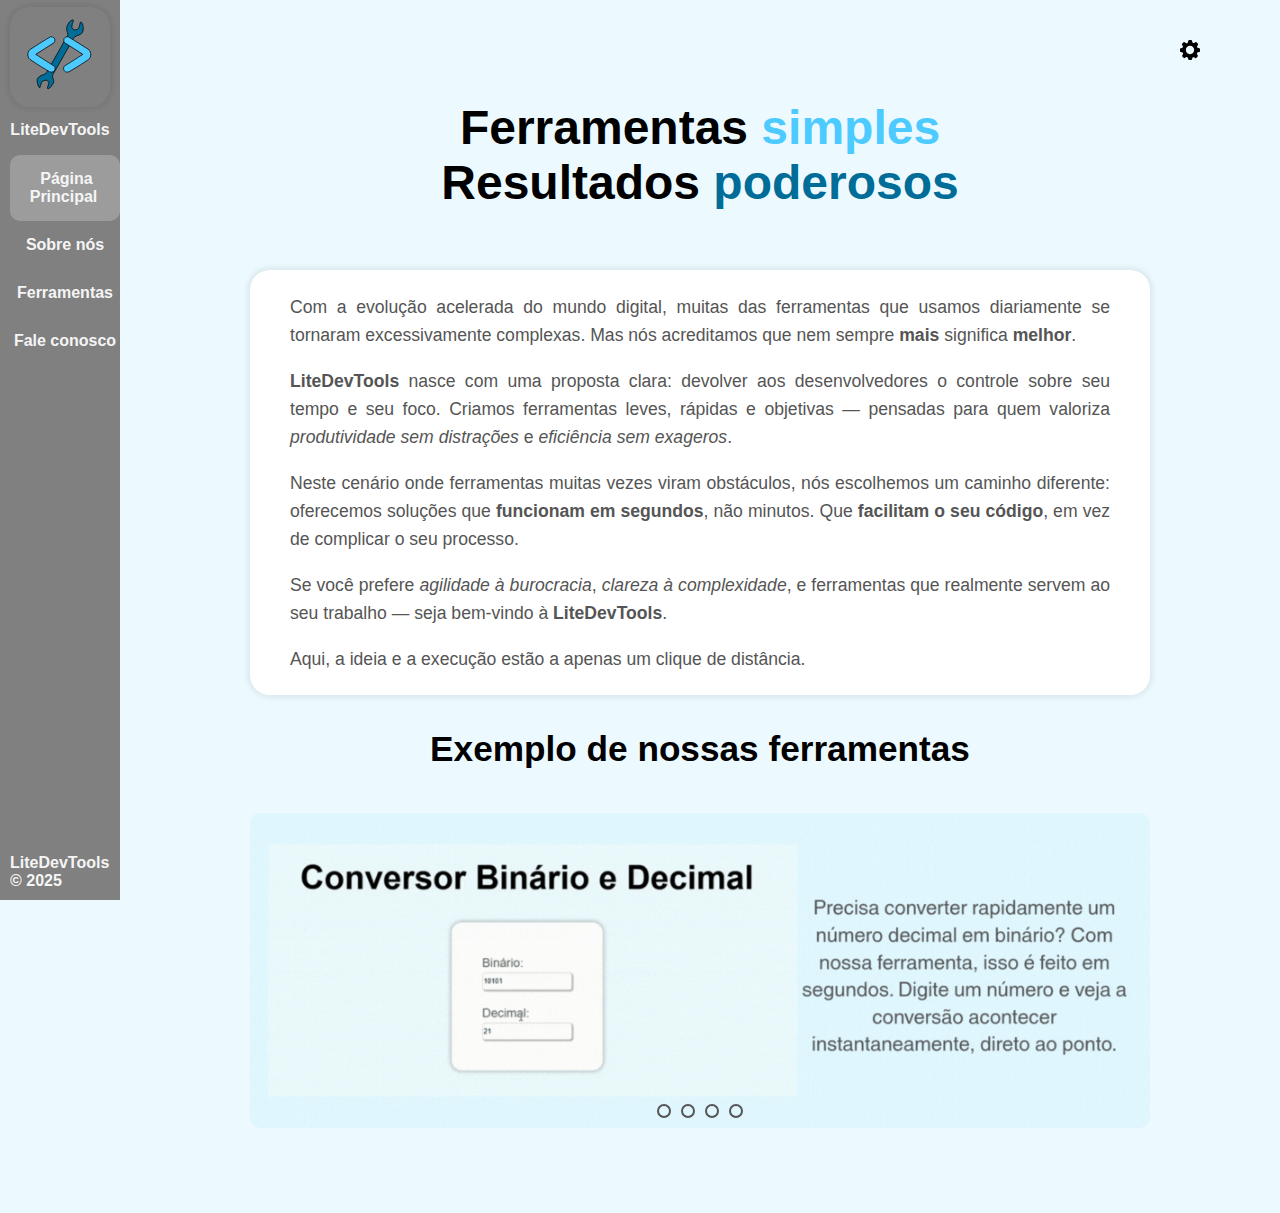
<file: Projects/projetoHackteen2025-main/projetoHackteen2025-main/index.html>
<!DOCTYPE html>
<html lang="pt-br">
  <head>
    <meta charset="UTF-8" />
    <meta name="viewport" content="width=device-width, initial-scale=1.0" />
    <title>Página Principal</title>
    <link rel="stylesheet" href="src/css/style.css" />
    <link rel="stylesheet" href="src/css/navBar.css" />
    <link rel="stylesheet" href="src/css/pageBody.css" />
    <link rel="stylesheet" href="src/css/slider.css" />
  </head>

  <body>
    <div id="container">
      <div id="sideNavbar">
        <a href="index.html">
          <img src="src/img/logoLiteDevTools.svg" alt="logo" class="logo" />
        </a>

        <div class="name">LiteDevTools</div>

        <nav>
          <ul class="nav">
            <a href="index.html">
              <li id="homePage" class="active">
                <span>Página Principal</span>
              </li>
            </a>

            <a href="aboutUs.html">
              <li id="aboutUs">
                <span>Sobre nós</span>
              </li>
            </a>

            <li id="products" onclick="toggleContent()">
              <span class="expandable-link"> Ferramentas </span>
              <div id="toolsContent" class="expandable-content">
                <a href="products.html" style="color: blue">Todas</a>
                <a href="tools/hexadecimalConverter.html"
                  >Conversor Hexadecimal e Decimal</a
                >
                <a href="tools/binaryConverter.html"
                  >Conversor Binário e Decimal</a
                >
                <a href="tools/octalConverter.html"
                  >Conversor Octal e Decimal</a
                >
                <a href="tools/base64.html">Conversor Base 64</a>
                <a href="tools/temperatureConverter.html"
                  >Conversor temperatura</a
                >
                <a href="tools/json.html">Formatar Json</a>
                <a href="tools/cpf.html">Gerador de CPF</a>
                <a href="tools/prime.html">Verificar número primo</a>
                <a href="tools/circulo.html">Cálculos Circunferência</a>
                <a href="tools/juros.html">Cálculo Juros Compostos</a>
                <a href="tools/loren.html">Gerador de Lorem</a>
                <a href="tools/cordenadas.html">Consultar Coordenadas</a>
                <a href="tools/cont.html">Contador Caracter e palavra</a>
                <a href="tools/converteRGB.html">Conversor de RGB para HEX</a>
              </div>
            </li>

            <a href="contacts.html">
              <li id="contacts">
                <span>Fale conosco</span>
              </li>
            </a>
          </ul>
        </nav>

        <span id="copyright"> LiteDevTools &copy; 2025 </span>
      </div>

      <div id="pageBody">
        <div class="configurations">
          <img
            src="src/img/settings-gear.svg"
            alt="configurações"
            id="configGear"
          />
          <div class="configDropdown" id="configDropdown">
            <select name="themeChoice" id="themeChoice">
              <option value="light">Tema claro</option>
              <option value="dark">Tema escuro</option>
              <option value="contrast">Alto Constraste</option>
            </select>
            <select name="fontChoice" id="fontChoice">
              <option value="small">Fonte pequena</option>
              <option value="mid">Fonte normal</option>
              <option value="big">Fonte grande</option>
            </select>
            <br />
          </div>
        </div>

        <h1 class="title" style="margin: 40px 0">
          Ferramentas <span class="lightBlue">simples</span>
          <br />
          Resultados <b><span class="darkBlue">poderosos</span></b>
        </h1>

        <section class="generalText pageWrapper">
          <section class="division">
            <p>
              Com a evolução acelerada do mundo digital, muitas das ferramentas
              que usamos diariamente se tornaram excessivamente complexas. Mas
              nós acreditamos que nem sempre
              <strong>mais</strong> significa <strong>melhor</strong>.
            </p>

            <p>
              <strong>LiteDevTools</strong> nasce com uma proposta clara:
              devolver aos desenvolvedores o controle sobre seu tempo e seu
              foco. Criamos ferramentas leves, rápidas e objetivas — pensadas
              para quem valoriza <em>produtividade sem distrações</em> e
              <em>eficiência sem exageros</em>.
            </p>

            <p>
              Neste cenário onde ferramentas muitas vezes viram obstáculos, nós
              escolhemos um caminho diferente: oferecemos soluções que
              <strong>funcionam em segundos</strong>, não minutos. Que
              <strong>facilitam o seu código</strong>, em vez de complicar o seu
              processo.
            </p>

            <p>
              Se você prefere <em>agilidade à burocracia</em>,
              <em>clareza à complexidade</em>, e ferramentas que realmente
              servem ao seu trabalho — seja bem-vindo à
              <strong>LiteDevTools</strong>.
            </p>

            <p>
              Aqui, a ideia e a execução estão a apenas um clique de distância.
            </p>
          </section>

          <section>
            <h2 class="title">Exemplo de nossas ferramentas</h2>

            <div class="slider">
              <div class="slides">
                <!-- Radio Buttons -->
                <input type="radio" name="radio-btn" id="radio1" checked />
                <input type="radio" name="radio-btn" id="radio2" />
                <input type="radio" name="radio-btn" id="radio3" />
                <input type="radio" name="radio-btn" id="radio4" />

                <!-- Slides container (isso se move) -->
                <div class="slide-container">
                  <div class="slide">
                    <img
                      src="src/img/carrosel/carroselBinario.gif"
                      alt="demonstração conversor binário"
                    />
                  </div>
                  <div class="slide">
                    <img
                      src="src/img/carrosel/carroselJson.gif"
                      alt="demonstração formatador de json"
                    />
                  </div>
                  <div class="slide">
                    <img
                      src="src/img/carrosel/carroselPrimos.gif"
                      alt="demonstração verificador de números primos"
                    />
                  </div>
                  <div class="slide">
                    <img
                      src="src/img/carrosel/carroselLorem.gif"
                      alt="demonstração gerador de lorem ipsum"
                    />
                  </div>
                </div>

                <!-- Navegação automática -->
                <div class="navigation-auto">
                  <div class="auto-btn1"></div>
                  <div class="auto-btn2"></div>
                  <div class="auto-btn3"></div>
                  <div class="auto-btn4"></div>
                </div>
              </div>

              <!-- Navegação manual -->
              <div class="manual-navigation">
                <label for="radio1" class="manual-btn"></label>
                <label for="radio2" class="manual-btn"></label>
                <label for="radio3" class="manual-btn"></label>
                <label for="radio4" class="manual-btn"></label>
              </div>
            </div>
          </section>
        </section>
      </div>
    </div>
    <script src="src/js/toolsDropdown.js"></script>
    <script src="src/js/theme.js"></script>
    <script src="src/js/font.js"></script>
    <script src="src/js/config.js"></script>
    <script src="src/js/navbarSize.js"></script>
    <script src="src/js/slider.js"></script>
  </body>
</html>
</file>
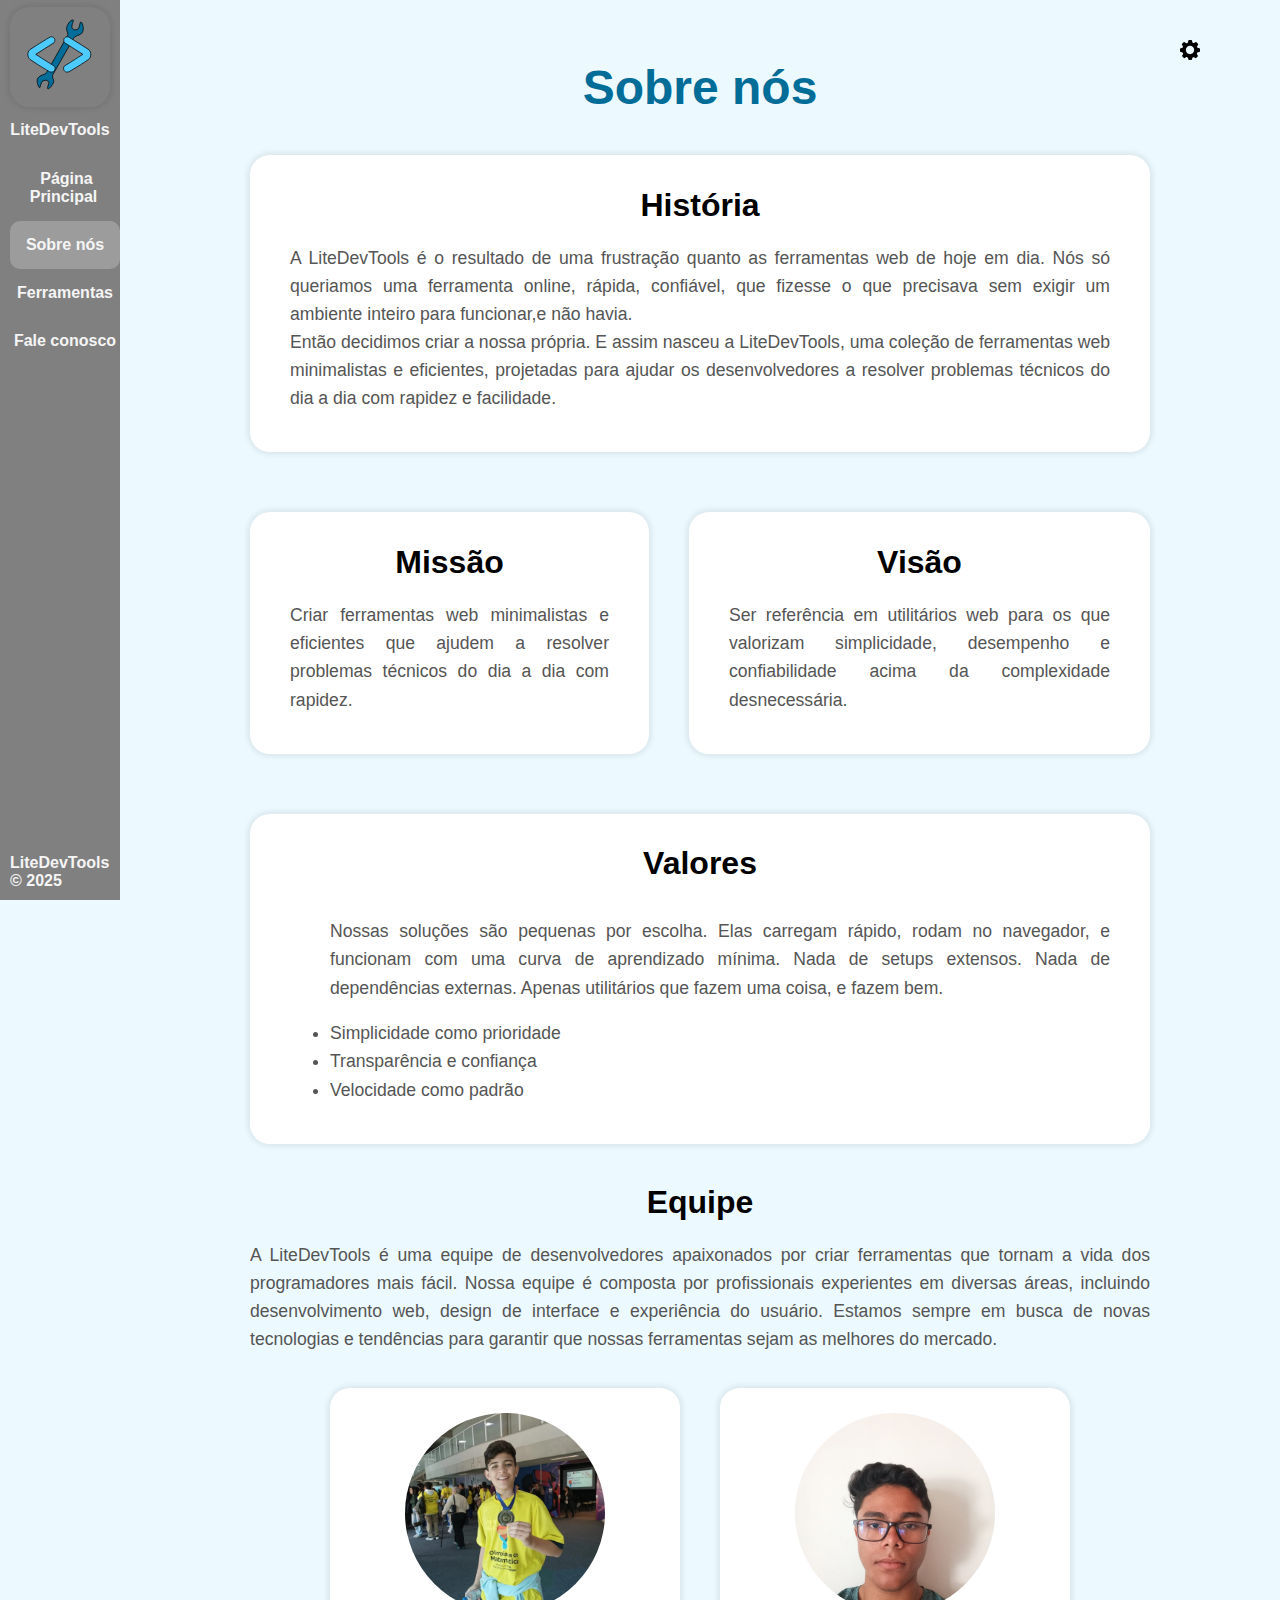
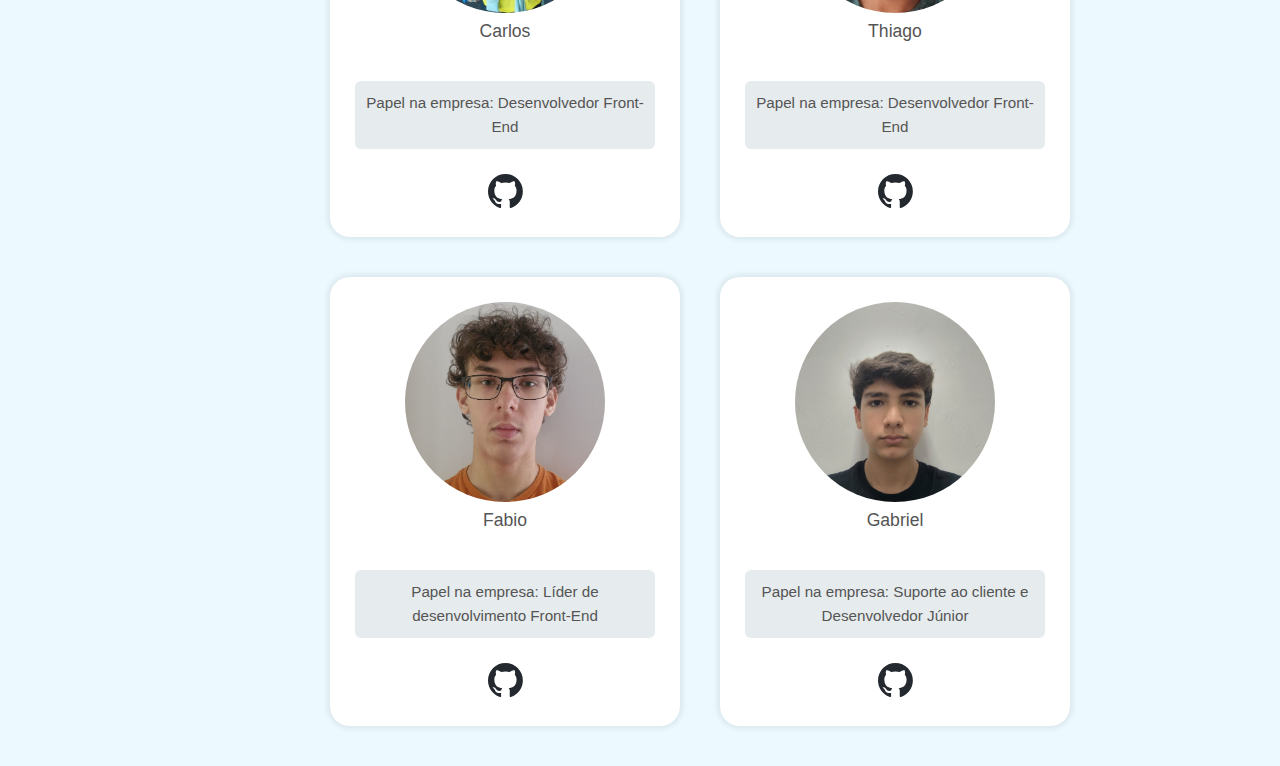
<file: Projects/projetoHackteen2025-main/projetoHackteen2025-main/aboutUs.html>
<!DOCTYPE html>
<html lang="pt-br">
  <head>
    <meta charset="UTF-8" />
    <meta name="viewport" content="width=device-width, initial-scale=1.0" />
    <title>Sobre nós</title>
    <link rel="stylesheet" href="src/css/style.css" />
    <link rel="stylesheet" href="src/css/navBar.css" />
    <link rel="stylesheet" href="src/css/pageBody.css" />
    <link rel="stylesheet" href="src/css/aboutUs.css" />
  </head>

  <body>
    <div id="container">
      <div id="sideNavbar">
        <a href="index.html">
          <img src="src/img/logoLiteDevTools.svg" alt="logo" class="logo" />
        </a>

        <div class="name">LiteDevTools</div>

        <nav>
          <ul class="nav">
            <a href="index.html">
              <li id="homePage">
                <span>Página Principal</span>
              </li>
            </a>

            <a href="aboutUs.html">
              <li id="aboutUs" class="active">
                <span>Sobre nós</span>
              </li>
            </a>

            <li id="products" onclick="toggleContent()">
              <span class="expandable-link"> Ferramentas </span>
              <div id="toolsContent" class="expandable-content">
                <a href="products.html" style="color: blue">Todas</a>
                <a href="tools/hexadecimalConverter.html"
                  >Conversor Hexadecimal e Decimal</a
                >
                <a href="tools/binaryConverter.html"
                  >Conversor Binário e Decimal</a
                >
                <a href="tools/octalConverter.html"
                  >Conversor Octal e Decimal</a
                >
                <a href="tools/base64.html">Conversor Base 64</a>
                <a href="tools/temperatureConverter.html"
                  >Conversor temperatura</a
                >
                <a href="tools/json.html">Formatar Json</a>
                <a href="tools/cpf.html">Gerador de CPF</a>
                <a href="tools/prime.html">Verificar número primo</a>
                <a href="tools/circulo.html">Cálculos Circunferência</a>
                <a href="tools/juros.html">Cálculo Juros Compostos</a>
                <a href="tools/loren.html">Gerador de Lorem</a>
                <a href="tools/cordenadas.html">Consultar Coordenadas</a>
                <a href="tools/cont.html">Contador Caracter e palavra</a>
                <a href="tools/converteRGB.html">Conversor de RGB para HEX</a>
              </div>
            </li>

            <a href="contacts.html">
              <li id="contacts">
                <span>Fale conosco</span>
              </li>
            </a>
          </ul>
        </nav>

        <span id="copyright"> LiteDevTools &copy; 2025 </span>
      </div>

      <div id="pageBody">
        <div class="configurations">
          <img
            src="src/img/settings-gear.svg"
            alt="configurações"
            id="configGear"
          />
          <div class="configDropdown" id="configDropdown">
            <select name="themeChoice" id="themeChoice">
              <option value="light">Tema claro</option>
              <option value="dark">Tema escuro</option>
              <option value="contrast">Alto Constraste</option>
            </select>
            <select name="fontChoice" id="fontChoice">
              <option value="small">Fonte pequena</option>
              <option value="mid">Fonte normal</option>
              <option value="big">Fonte grande</option>
            </select>
            <br />
          </div>
        </div>
        <section class="pageWrapper">
          <h1 class="title darkBlue" style="margin: inherit">Sobre nós</h1>

          <section class="division">
            <h2 class="title">História</h2>
            <p class="generalText">
              A LiteDevTools é o resultado de uma frustração quanto as
              ferramentas web de hoje em dia. Nós só queriamos uma ferramenta
              online, rápida, confiável, que fizesse o que precisava sem exigir
              um ambiente inteiro para funcionar,e não havia.
              <br />
              Então decidimos criar a nossa própria. E assim nasceu a
              LiteDevTools, uma coleção de ferramentas web minimalistas e
              eficientes, projetadas para ajudar os desenvolvedores a resolver
              problemas técnicos do dia a dia com rapidez e facilidade.
            </p>
          </section>

          <div class="sidewaysSectionOrganizer">
            <section class="division">
              <h2 class="title">Missão</h2>
              <p class="generalText">
                Criar ferramentas web minimalistas e eficientes que ajudem a
                resolver problemas técnicos do dia a dia com rapidez.
              </p>
            </section>

            <section class="division">
              <h2 class="title">Visão</h2>
              <p class="generalText">
                Ser referência em utilitários web para os que valorizam
                simplicidade, desempenho e confiabilidade acima da complexidade
                desnecessária.
              </p>
            </section>
          </div>

          <section class="division">
            <h2 class="title">Valores</h2>
            <p class="generalText"></p>
            <ul class="generalText">
              <p>
                Nossas soluções são pequenas por escolha. Elas carregam rápido,
                rodam no navegador, e funcionam com uma curva de aprendizado
                mínima. Nada de setups extensos. Nada de dependências externas.
                Apenas utilitários que fazem uma coisa, e fazem bem.
              </p>
              <li>Simplicidade como prioridade</li>
              <li>Transparência e confiança</li>
              <li>Velocidade como padrão</li>
            </ul>
          </section>

          <section>
            <h2 class="title">Equipe</h2>
            <p class="generalText">
              A LiteDevTools é uma equipe de desenvolvedores apaixonados por
              criar ferramentas que tornam a vida dos programadores mais fácil.
              Nossa equipe é composta por profissionais experientes em diversas
              áreas, incluindo desenvolvimento web, design de interface e
              experiência do usuário. Estamos sempre em busca de novas
              tecnologias e tendências para garantir que nossas ferramentas
              sejam as melhores do mercado.
            </p>

            <div class="sidewaysSectionOrganizer cards">
              <div class="division card anim-card-hover">
                <div class="profilePicture">
                  <img src="src/img/Devs_01.jpg" alt="Foto do Carlos" />
                </div>

                <p class="generalText name">Carlos</p>

                <div class="generalText description">
                  Papel na empresa: Desenvolvedor Front-End
                </div>

                <a
                  href="https://github.com/Carjr0909"
                  target="_blank"
                  class="githubLogoWrapper"
                  aria-label="github do Carlos"
                >
                  <img
                    src="src/img/github-mark.svg"
                    alt="github logo"
                    class="githubLogo"
                  />
                </a>
              </div>
              <div class="division card anim-card-hover">
                <div class="profilePicture">
                  <img src="src/img/Devs_02.jpg" alt="Foto do Thiago" />
                </div>

                <p class="generalText name">Thiago</p>

                <div class="generalText description">
                  Papel na empresa: Desenvolvedor Front-End
                </div>

                <a
                  href="https://github.com/ThiagoLopesDS"
                  target="_blank"
                  class="githubLogoWrapper"
                  aria-label="github do Thiago"
                >
                  <img
                    src="src/img/github-mark.svg"
                    alt="github logo"
                    class="githubLogo"
                  />
                </a>
              </div>

              <div class="division card anim-card-hover">
                <div class="profilePicture">
                  <img src="src/img/Devs_03.jpg" alt="Foto do Fabio" />
                </div>

                <p class="generalText name">Fabio</p>

                <div class="generalText description">
                  Papel na empresa: Líder de desenvolvimento Front-End
                </div>

                <a
                  href="https://github.com/fasefo"
                  target="_blank"
                  class="githubLogoWrapper"
                  aria-label="github do Fabio"
                >
                  <img
                    src="src/img/github-mark.svg"
                    alt="github logo"
                    class="githubLogo"
                  />
                </a>
              </div>

              <div class="division card anim-card-hover">
                <div class="profilePicture">
                  <img src="src/img/Devs_04.jpg" alt="Foto do Gabriel" />
                </div>

                <p class="generalText name">Gabriel</p>

                <div class="generalText description">
                  Papel na empresa: Suporte ao cliente e Desenvolvedor Júnior
                </div>

                <a
                  href="https://github.com/GGG12121212"
                  target="_blank"
                  class="githubLogoWrapper"
                  aria-label="github do Gabriel"
                >
                  <img
                    src="src/img/github-mark.svg"
                    alt="github logo"
                    class="githubLogo"
                  />
                </a>
              </div>
            </div>
          </section>
        </section>
      </div>
    </div>
    <script src="src/js/toolsDropdown.js"></script>
    <script src="src/js/theme.js"></script>
    <script src="src/js/font.js"></script>
    <script src="src/js/config.js"></script>
    <script src="src/js/navbarSize.js"></script>
  </body>
</html>
</file>
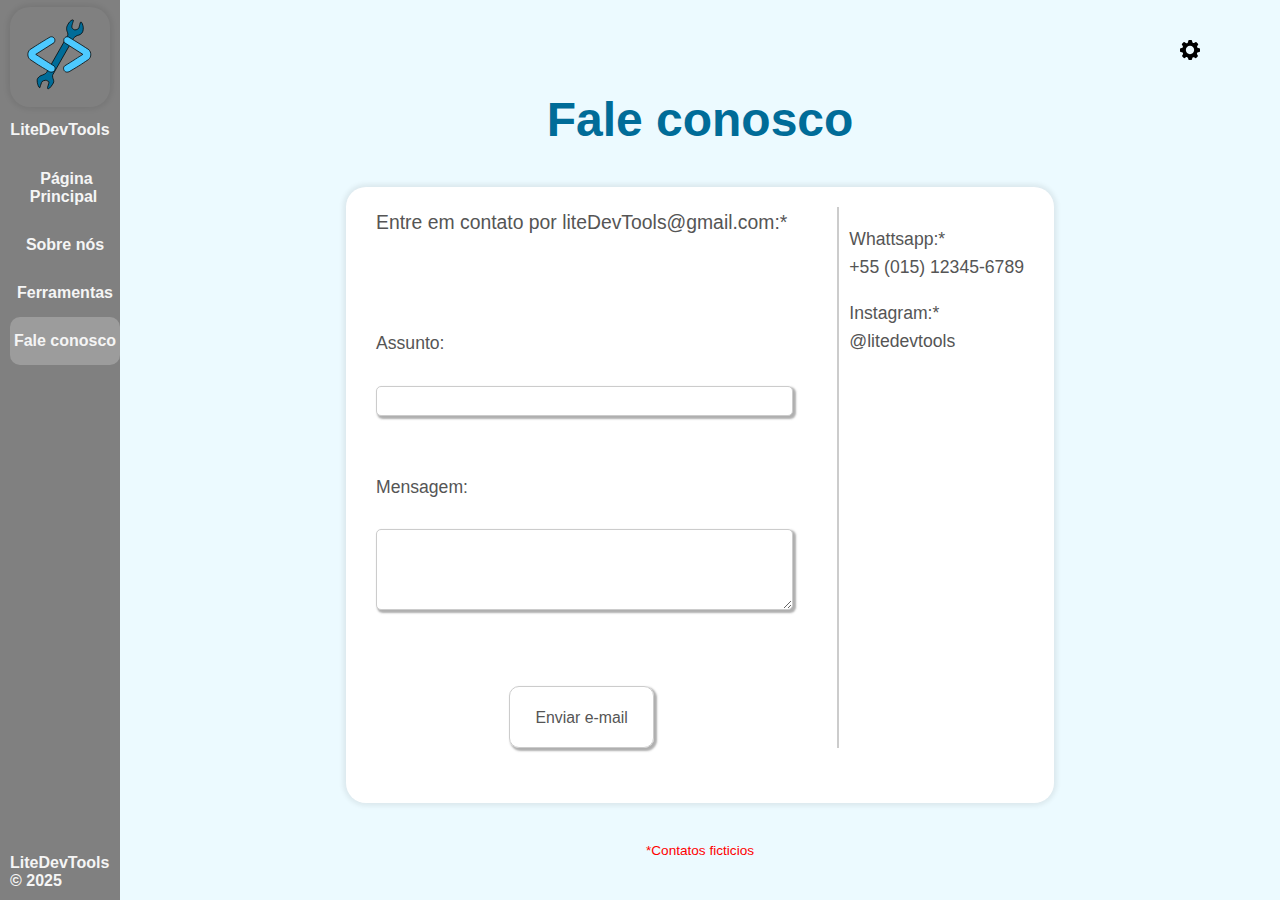
<file: Projects/projetoHackteen2025-main/projetoHackteen2025-main/contacts.html>
<!DOCTYPE html>
<html lang="pt-br">
  <head>
    <meta charset="UTF-8" />
    <meta name="viewport" content="width=device-width, initial-scale=1.0" />
    <title>Contatos</title>

    <link rel="stylesheet" href="src/css/style.css" />
    <link rel="stylesheet" href="src/css/navBar.css" />
    <link rel="stylesheet" href="src/css/pageBody.css" />
    <link rel="stylesheet" href="src/css/contact.css" />

    <script src="src/js/sendEmail.js"></script>
  </head>

  <body>
    <div id="container">
      <div id="sideNavbar">
        <a href="index.html">
          <img src="src/img/logoLiteDevTools.svg" alt="logo" class="logo" />
        </a>

        <div class="name">LiteDevTools</div>

        <nav>
          <ul class="nav">
            <a href="index.html">
              <li id="homePage">
                <span>Página Principal</span>
              </li>
            </a>

            <a href="aboutUs.html">
              <li id="aboutUs">
                <span>Sobre nós</span>
              </li>
            </a>

            <li id="products" onclick="toggleContent()">
              <span class="expandable-link"> Ferramentas </span>
              <div id="toolsContent" class="expandable-content">
                <a href="products.html" style="color: blue">Todas</a>
                <a href="tools/hexadecimalConverter.html"
                  >Conversor Hexadecimal e Decimal</a
                >
                <a href="tools/binaryConverter.html"
                  >Conversor Binário e Decimal</a
                >
                <a href="tools/octalConverter.html"
                  >Conversor Octal e Decimal</a
                >
                <a href="tools/base64.html">Conversor Base 64</a>
                <a href="tools/temperatureConverter.html"
                  >Conversor temperatura</a
                >
                <a href="tools/json.html">Formatar Json</a>
                <a href="tools/cpf.html">Gerador de CPF</a>
                <a href="tools/prime.html">Verificar número primo</a>
                <a href="tools/circulo.html">Cálculos Circunferência</a>
                <a href="tools/juros.html">Cálculo Juros Compostos</a>
                <a href="tools/loren.html">Gerador de Lorem</a>
                <a href="tools/cordenadas.html">Consultar Coordenadas</a>
                <a href="tools/cont.html">Contador Caracter e palavra</a>
                <a href="tools/converteRGB.html">Conversor de RGB para HEX</a>
              </div>
            </li>

            <a href="contacts.html">
              <li id="contacts" class="active">
                <span>Fale conosco</span>
              </li>
            </a>
          </ul>
        </nav>

        <span id="copyright"> LiteDevTools &copy; 2025 </span>
      </div>

      <div id="pageBody">
        <div class="configurations">
          <img
            src="src/img/settings-gear.svg"
            alt="configurações"
            id="configGear"
          />
          <div class="configDropdown" id="configDropdown">
            <select name="themeChoice" id="themeChoice">
              <option value="light">Tema claro</option>
              <option value="dark">Tema escuro</option>
              <option value="contrast">Alto Constraste</option>
            </select>
            <select name="fontChoice" id="fontChoice">
              <option value="small">Fonte pequena</option>
              <option value="mid">Fonte normal</option>
              <option value="big">Fonte grande</option>
            </select>
            <br />
          </div>
        </div>
        <h1 class="title darkBlue">Fale conosco</h1>
        <div id="feedbackWrapper">
          <div class="sidewaysSectionOrganizer generalText">
            <section class="emailContact" style="color: var(--text-color)">
              <form id="emailForm">
                <span class="generalText"
                  >Entre em contato por liteDevTools@gmail.com:*</span
                >
                <br /><br />
                <label for="subject">Assunto:</label><br />
                <input
                  type="text"
                  id="subject"
                  name="subject"
                  required
                /><br /><br />

                <label for="body">Mensagem:</label><br />
                <textarea
                  id="body"
                  name="body"
                  rows="5"
                  cols="40"
                  required
                ></textarea
                ><br /><br />

                <button id="emailButton" type="button" onclick="sendEmail()">
                  Enviar e-mail
                </button>
              </form>
            </section>

            <section class="otherContact">
              <p>
                Whattsapp:*
                <br />
                +55 (015) 12345-6789
              </p>
              <p>
                Instagram:*
                <br />
                @litedevtools
              </p>
            </section>
          </div>
        </div>
        <span class="redSmallWarning">*Contatos ficticios </span>
      </div>
    </div>
    <script src="src/js/toolsDropdown.js"></script>
    <script src="src/js/theme.js"></script>
    <script src="src/js/font.js"></script>
    <script src="src/js/config.js"></script>
    <script src="src/js/navbarSize.js"></script>
  </body>
</html>
</file>
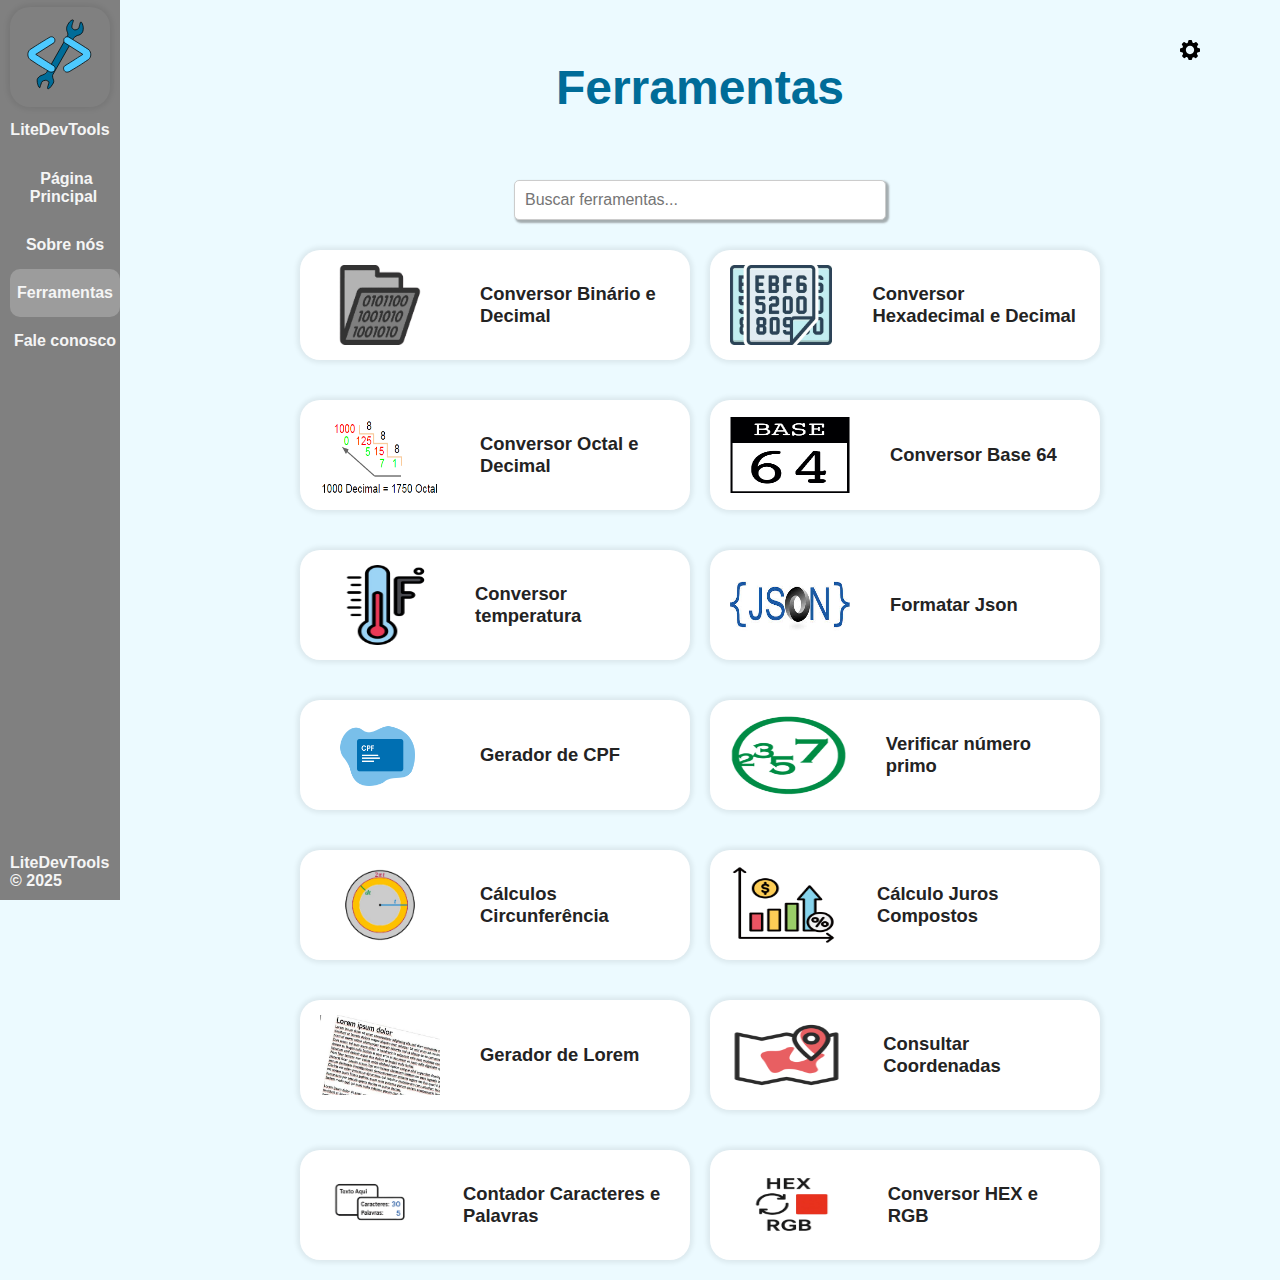
<file: Projects/projetoHackteen2025-main/projetoHackteen2025-main/products.html>
<!DOCTYPE html>
<html lang="pt-br">
  <head>
    <meta charset="UTF-8" />
    <meta name="viewport" content="width=device-width, initial-scale=1.0" />
    <title>Ferramentas</title>
    <link rel="stylesheet" href="src/css/style.css" />
    <link rel="stylesheet" href="src/css/navBar.css" />
    <link rel="stylesheet" href="src/css/pageBody.css" />
    <link rel="stylesheet" href="src/css/products.css" />
    <link rel="stylesheet" href="src/css/pesquisa.css" />
  </head>

  <body>
    <div id="container">
      <div id="sideNavbar">
        <a href="index.html">
          <img src="src/img/logoLiteDevTools.svg" alt="logo" class="logo" />
        </a>

        <div class="name">LiteDevTools</div>

        <nav>
          <ul class="nav">
            <a href="index.html">
              <li id="homePage">
                <span>Página Principal</span>
              </li>
            </a>

            <a href="aboutUs.html">
              <li id="aboutUs">
                <span>Sobre nós</span>
              </li>
            </a>

            <li id="products" class="active" onclick="toggleContent()">
              <span class="expandable-link"> Ferramentas </span>
              <div id="toolsContent" class="expandable-content">
                <a href="products.html" style="color: blue">Todas</a>
                <a href="tools/hexadecimalConverter.html"
                  >Conversor Hexadecimal e Decimal</a
                >
                <a href="tools/binaryConverter.html"
                  >Conversor Binário e Decimal</a
                >
                <a href="tools/octalConverter.html"
                  >Conversor Octal e Decimal</a
                >
                <a href="tools/base64.html">Conversor Base 64</a>
                <a href="tools/temperatureConverter.html"
                  >Conversor temperatura</a
                >
                <a href="tools/json.html">Formatar Json</a>
                <a href="tools/cpf.html">Gerador de CPF</a>
                <a href="tools/prime.html">Verificar número primo</a>
                <a href="tools/circulo.html">Cálculos Circunferência</a>
                <a href="tools/juros.html">Cálculo Juros Compostos</a>
                <a href="tools/loren.html">Gerador de Lorem</a>
                <a href="tools/cordenadas.html">Consultar Coordenadas</a>
                <a href="tools/cont.html">Contador Caracter e palavra</a>
                <a href="tools/converteRGB.html">Conversor de RGB para HEX</a>
              </div>
            </li>

            <a href="contacts.html">
              <li id="contacts">
                <span>Fale conosco</span>
              </li>
            </a>
          </ul>
        </nav>

        <span id="copyright"> LiteDevTools &copy; 2025 </span>
      </div>

      <div id="pageBody">
        <div class="configurations">
          <img
            src="src/img/settings-gear.svg"
            alt="configurações"
            id="configGear"
          />
          <div class="configDropdown" id="configDropdown">
            <select name="themeChoice" id="themeChoice">
              <option value="light">Tema claro</option>
              <option value="dark">Tema escuro</option>
              <option value="contrast">Alto Constraste</option>
            </select>
            <select name="fontChoice" id="fontChoice">
              <option value="small">Fonte pequena</option>
              <option value="mid">Fonte normal</option>
              <option value="big">Fonte grande</option>
            </select>
            <br />
          </div>
        </div>
        <h1 class="title darkBlue" style="margin: 0 0 55px">Ferramentas</h1>

        <!-- Barra de Pesquisa -->
        <div class="search-container">
          <input
            type="text"
            id="searchInput"
            placeholder="Buscar ferramentas..."
            onkeyup="searchTools()"
          />
        </div>
        <p id="searchFeedback" class="generalText">Resultado da pesquisa:</p>

          <div id="toolsList">
            <a href="tools/binaryConverter.html" class="toolWrapper ">
              <div class="tool">
                <img
                  class="toolImage"
                  src="src/img/binario.png"
                  alt="Imagem conversor Binário"
                />
                <p>Conversor Binário e Decimal</p>
              </div>
            </a>
            <a href="tools/hexadecimalConverter.html" class="toolWrapper">
              <div class="tool">
                <img
                  class="toolImage"
                  src="src/img/hexadecimal.jpg"
                  alt="Imagem conversor hexadecimal"
                />
                <p>Conversor Hexadecimal e Decimal</p>
              </div>
            </a>
            <a href="tools/octalConverter.html" class="toolWrapper">
              <div class="tool">
                <img
                  class="toolImage"
                  src="src/img/octal.png"
                  alt="Imagem conversor octal"
                />
                <p>Conversor Octal e Decimal</p>
              </div>
            </a>
            <a href="tools/base64.html" class="toolWrapper">
              <div class="tool">
                <img
                  class="toolImage"
                  src="src/img/base64.png"
                  alt="Imagem conversor base64"
                />
                <p>Conversor Base 64</p>
              </div>
            </a>
            <a href="tools/temperatureConverter.html" class="toolWrapper">
              <div class="tool">
                <img
                  class="toolImage"
                  src="src/img/temp.png"
                  alt="Imagem conversor de temperatura"
                />
                <p>Conversor temperatura</p>
              </div>
            </a>
            <a href="tools/json.html" class="toolWrapper">
              <div class="tool">
                <img
                  class="toolImage"
                  src="src/img/json.jpeg"
                  alt="Imagem formatador de json"
                />
                <p>Formatar Json</p>
              </div>
            </a>
            <a href="tools/cpf.html" class="toolWrapper">
              <div class="tool">
                <img
                  class="toolImage"
                  src="src/img/cpf.png"
                  alt="Imagem gerador de cpf"
                />
                <p>Gerador de CPF</p>
              </div>
            </a>
            <a href="tools/prime.html" class="toolWrapper">
              <div class="tool">
                <img
                  class="toolImage"
                  src="src/img/images.png"
                  alt="Imagem verificador de número primo"
                />
                <p>Verificar número primo</p>
              </div>
            </a>
            <a href="tools/circulo.html" class="toolWrapper">
              <div class="tool">
                <img
                  class="toolImage"
                  src="src/img/Circunferência.png"
                  alt="Imagem calculador de Circunferência"
                />
                <p>Cálculos Circunferência</p>
              </div>
            </a>
            <a href="tools/juros.html" class="toolWrapper">
              <div class="tool">
                <img
                  class="toolImage"
                  src="src/img/juros.png"
                  alt="Imagem calculador de juros composto"
                />
                <p>Cálculo Juros Compostos</p>
              </div>
            </a>
            <a href="tools/loren.html" class="toolWrapper">
              <div class="tool">
                <img
                  class="toolImage"
                  src="src/img/lorem.avif"
                  alt="Imagem gerador de lorem"
                />
                <p>Gerador de Lorem</p>
              </div>
            </a>
            <a href="tools/cordenadas.html" class="toolWrapper">
              <div class="tool">
                <img
                  class="toolImage"
                  src="src/img/cordenadas.webp"
                  alt="Imagem Consulta de coordenadas"
                />
                <p>Consultar Coordenadas</p>
              </div>
            </a>
             <a href="tools/cont.html" class="toolWrapper">
              <div class="tool">
                <img
                  class="toolImage"
                  src="src/img/contrgb.png"
                  alt="Imagem Contador de Caracteres e Palavras"
                />
                <p>Contador Caracteres e Palavras</p>
              </div>
            </a>
             <a href="tools/converteRGB.html" class="toolWrapper">
              <div class="tool">
                <img
                  class="toolImage"
                  src="src/img/convertRGB.png"
                  alt="Imagem Conversor de Cores RGB a HEX"
                />
                <p>Conversor HEX e RGB</p>
              </div>
            </a>
          </div>
        </div>
      </div>
      <script src="src/js/toolsDropdown.js"></script>
      <script src="src/js/pesquisa.js"></script>
      <script src="src/js/theme.js"></script>
      <script src="src/js/font.js"></script>
      <script src="src/js/config.js"></script>
      <script src="src/js/navbarSize.js"></script>
    </body>
  </html>
</file>
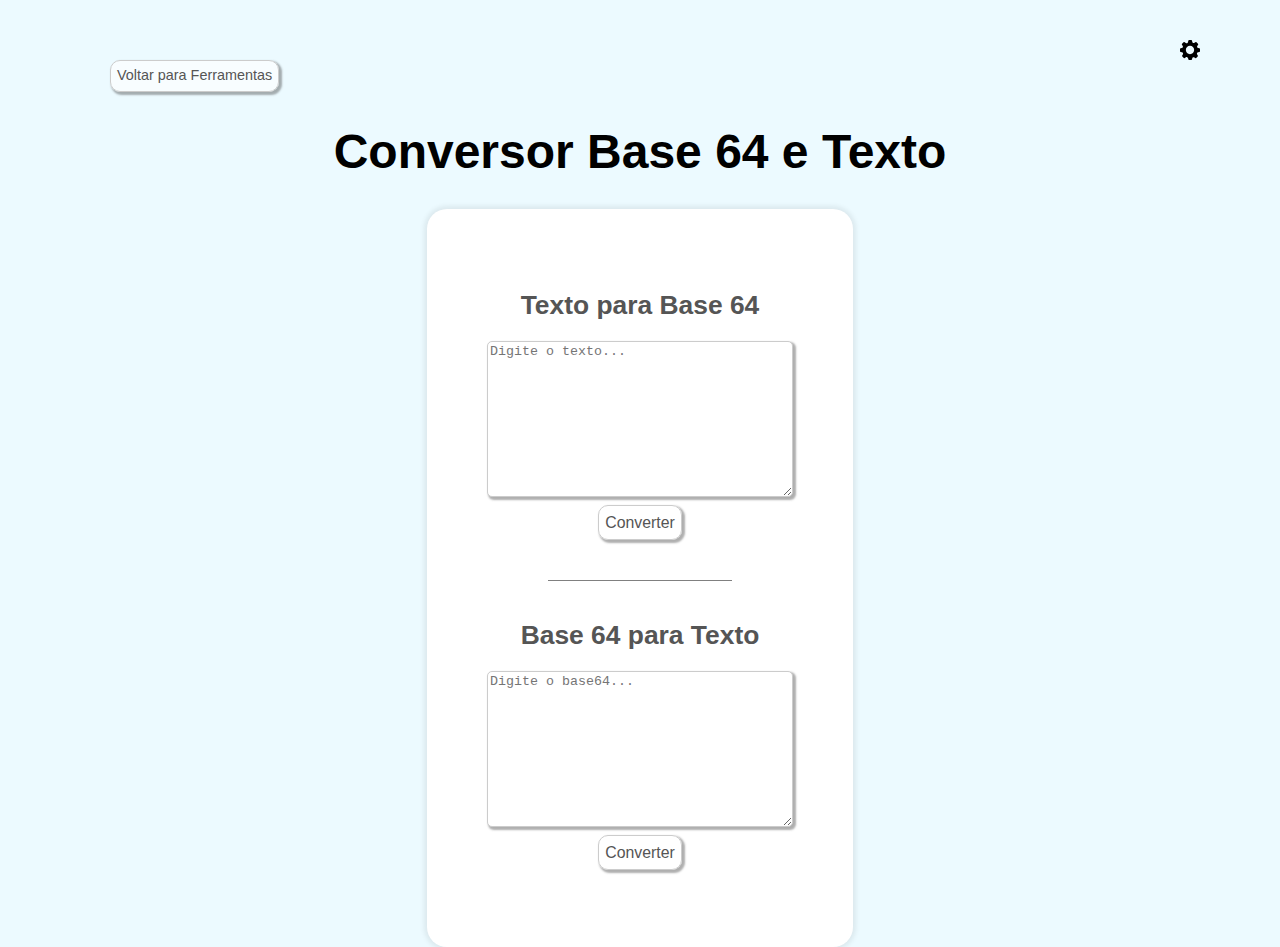
<file: Projects/projetoHackteen2025-main/projetoHackteen2025-main/tools/base64.html>
<!DOCTYPE html>
<html lang="pt-br">
  <head>
    <meta charset="UTF-8" />
    <meta name="viewport" content="width=device-width, initial-scale=1.0" />
    <title>Conversor Base 64</title>
    <link rel="stylesheet" href="../src/css/style.css" />
    <link rel="stylesheet" href="../src/css/pageBody.css" />
    <link rel="stylesheet" href="../src/css/tools.css" />
  </head>

  <body>
    <div id="container">
      <div id="pageBody">
        <div class="configurations">
          <img
            src="../src/img/settings-gear.svg"
            alt="configurações"
            id="configGear"
          />
          <div class="configDropdown" id="configDropdown">
            <select name="themeChoice" id="themeChoice">
              <option value="light">Tema claro</option>
              <option value="dark">Tema escuro</option>
              <option value="contrast">Alto Constraste</option>
            </select>
            <select name="fontChoice" id="fontChoice">
              <option value="small">Fonte pequena</option>
              <option value="mid">Fonte normal</option>
              <option value="big">Fonte grande</option>
            </select>
            <br />
          </div>
        </div>
        <a
          href="../products.html"
          style="margin-right: auto; margin-left: 30px"
        >
          <button>Voltar para Ferramentas</button>
        </a>
        <h1 class="title" style="margin-bottom: 30px">
          Conversor Base 64 e Texto
        </h1>

        <div class="generalText division" style="text-align: center">
          <h2>Texto para Base 64</h2>
          <textarea
            id="textoInput"
            rows="4"
            cols="50"
            placeholder="Digite o texto..."
          ></textarea
          ><br />
          <button onclick="converterParaBase64()">Converter</button>
          <p
            id="resultadoBase64"
            style="margin-top: 15px; font-weight: bold; word-break: break-word"
          ></p>

          <hr
            style="
              margin: 40px auto;
              width: 60%;
              border: none;
              border-top: 1px solid gray;
            "
          />
          <h2>Base 64 para Texto</h2>
          <textarea
            id="base64Input"
            rows="4"
            cols="50"
            placeholder="Digite o base64..."
          ></textarea
          ><br />
          <button onclick="converterParaTexto()">Converter</button>
          <p
            id="resultadoTexto"
            style="margin-top: 15px; font-weight: bold; word-break: break-word"
          ></p>
        </div>
      </div>
    </div>

    <script src="../src/js/base64.js"></script>
    <script src="../src/js/theme.js"></script>
    <script src="../src/js/font.js"></script>
    <script src="../src/js/config.js"></script>
  </body>
</html>
</file>
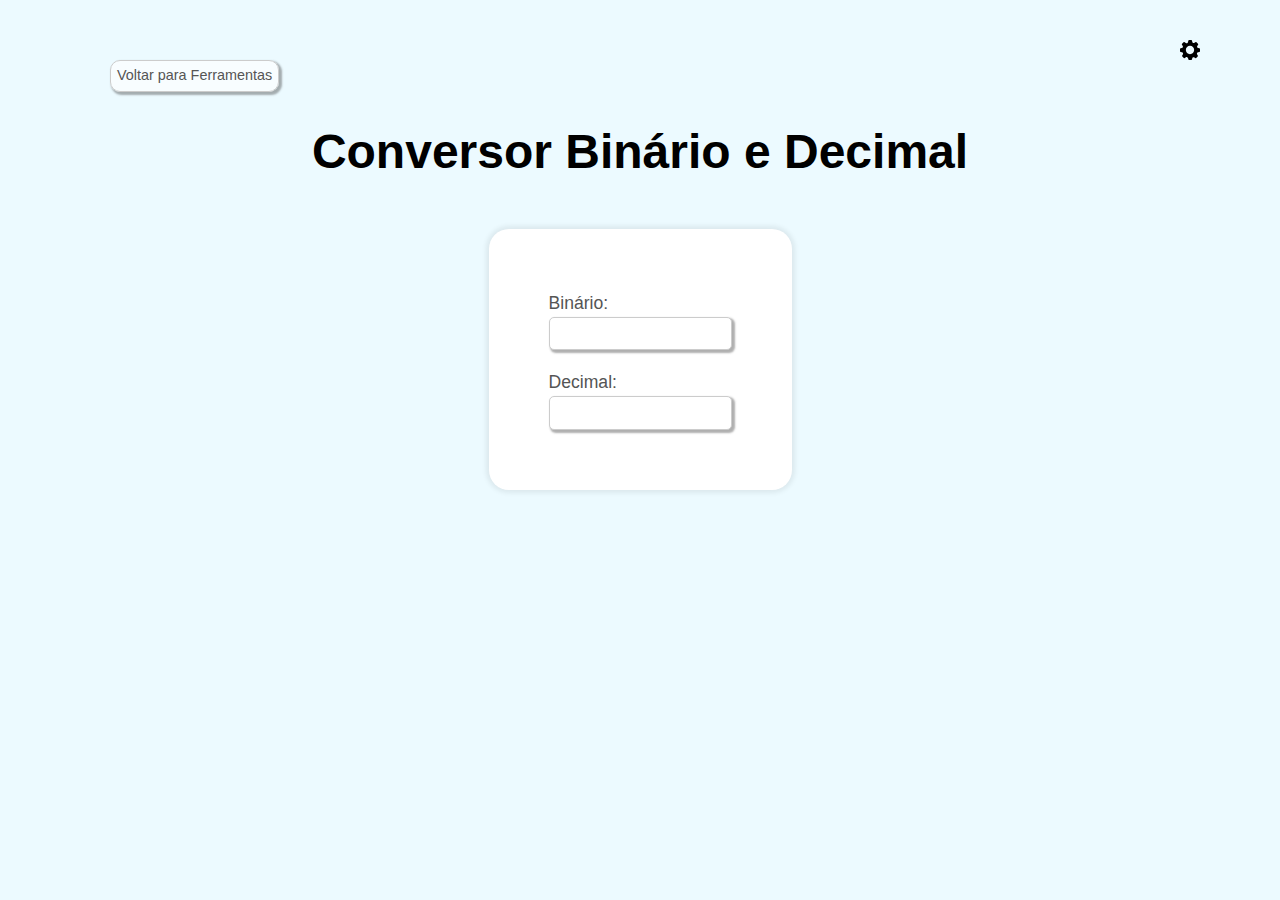
<file: Projects/projetoHackteen2025-main/projetoHackteen2025-main/tools/binaryConverter.html>
<!DOCTYPE html>
<html lang="pt-br">
  <head>
    <meta charset="UTF-8" />
    <meta name="viewport" content="width=device-width, initial-scale=1.0" />
    <title>Conversor Binário Decimal</title>
    <link rel="stylesheet" href="../src/css/style.css" />
    <link rel="stylesheet" href="../src/css/pageBody.css" />
    <link rel="stylesheet" href="../src/css/tools.css" />
  </head>

  <body>
    <div id="container">
      <div id="pageBody">
        <div class="configurations">
          <img
            src="../src/img/settings-gear.svg"
            alt="configurações"
            id="configGear"
          />
          <div class="configDropdown" id="configDropdown">
            <select name="themeChoice" id="themeChoice">
              <option value="light">Tema claro</option>
              <option value="dark">Tema escuro</option>
              <option value="contrast">Alto Constraste</option>
            </select>
            <select name="fontChoice" id="fontChoice">
              <option value="small">Fonte pequena</option>
              <option value="mid">Fonte normal</option>
              <option value="big">Fonte grande</option>
            </select>
            <br />
          </div>
        </div>
        <a
          href="../products.html"
          style="margin-right: auto; margin-left: 30px"
        >
          <button>Voltar para Ferramentas</button>
        </a>
        <h1 class="title" style="margin-bottom: 30px">
          Conversor Binário e Decimal
        </h1>

        <div class="division">
          <p class="generalText">Binário:</p>
          <input type="number" step="1" id="binary" />

          <br /><br />
          <p class="generalText">Decimal:</p>
          <input type="number" id="decimal" />
        </div>

        <script src="../src/js/convertBinary.js"></script>
        <script src="../src/js/theme.js"></script>
        <script src="../src/js/font.js"></script>
        <script src="../src/js/config.js"></script>
      </div>
    </div>
  </body>
</html>
</file>
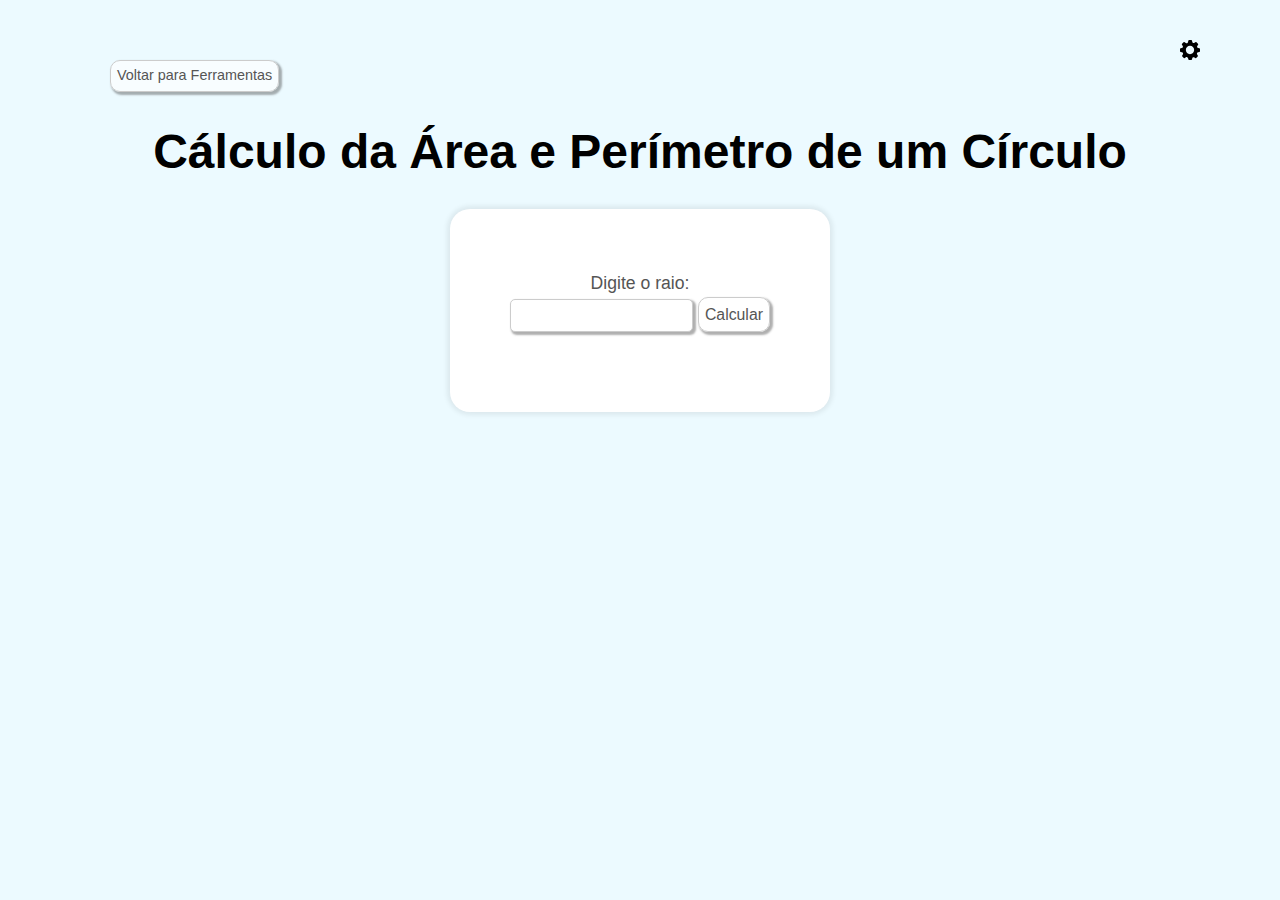
<file: Projects/projetoHackteen2025-main/projetoHackteen2025-main/tools/circulo.html>
<!DOCTYPE html>
<html lang="pt-br">
  <head>
    <meta charset="UTF-8" />
    <meta name="viewport" content="width=device-width, initial-scale=1.0" />
    <title>Área e Perímetro do Círculo</title>
    <link rel="stylesheet" href="../src/css/style.css" />
    <link rel="stylesheet" href="../src/css/pageBody.css" />
    <link rel="stylesheet" href="../src/css/tools.css" />
  </head>

  <body>
    <div id="container">
      <div id="pageBody">
        <div class="configurations">
          <img
            src="../src/img/settings-gear.svg"
            alt="configurações"
            id="configGear"
          />
          <div class="configDropdown" id="configDropdown">
            <select name="themeChoice" id="themeChoice">
              <option value="light">Tema claro</option>
              <option value="dark">Tema escuro</option>
              <option value="contrast">Alto Constraste</option>
            </select>
            <select name="fontChoice" id="fontChoice">
              <option value="small">Fonte pequena</option>
              <option value="mid">Fonte normal</option>
              <option value="big">Fonte grande</option>
            </select>
            <br />
          </div>
        </div>
        <a
          href="../products.html"
          style="margin-right: auto; margin-left: 30px"
        >
          <button>Voltar para Ferramentas</button>
        </a>
        <h1 class="title" style="margin-bottom: 30px">
          Cálculo da Área e Perímetro de um Círculo
        </h1>

        <div class="generalText division" style="text-align: center">
          <label for="raio">Digite o raio:</label><br />
          <input type="number" id="raio" />
          <button onclick="calcular()">Calcular</button>
          <p id="resultado" style="margin-top: 20px"></p>
        </div>
      </div>
    </div>

    <script src="../src/js/circulo.js"></script>
    <script src="../src/js/theme.js"></script>
    <script src="../src/js/font.js"></script>
    <script src="../src/js/config.js"></script>
  </body>
</html>
</file>
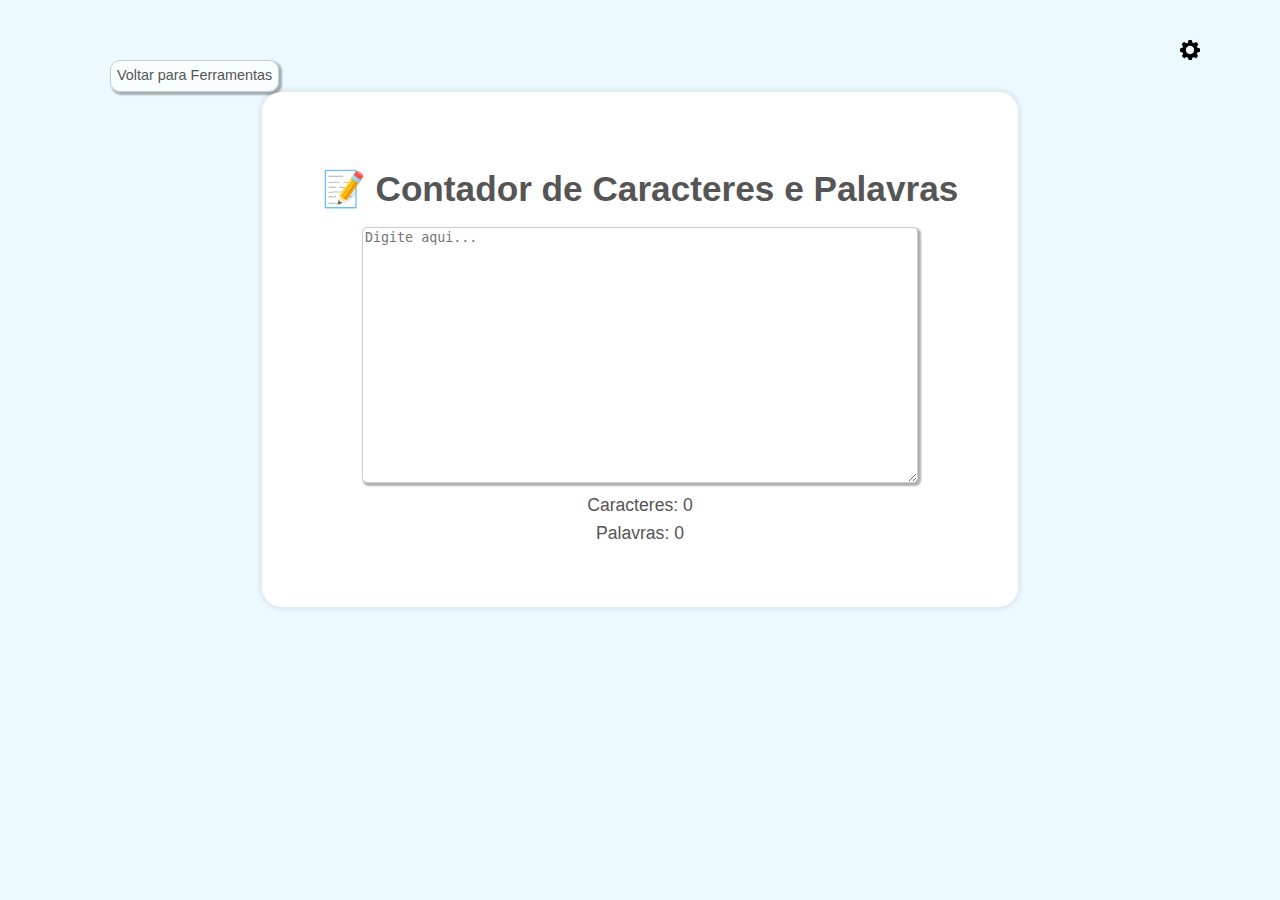
<file: Projects/projetoHackteen2025-main/projetoHackteen2025-main/tools/cont.html>
<!DOCTYPE html>
<html lang="pt-br">
  <head>
    <meta charset="UTF-8" />
    <meta name="viewport" content="width=device-width, initial-scale=1.0" />
    <title>Contador de Caracteres e palavras</title>
    <link rel="stylesheet" href="../src/css/style.css" />
    <link rel="stylesheet" href="../src/css/pageBody.css" />
    <link rel="stylesheet" href="../src/css/tools.css" />
  </head>
  <body>
    <div id="container">
      <div id="pageBody">
        <div class="configurations">
          <img
            src="../src/img/settings-gear.svg"
            alt="configurações"
            id="configGear"
          />
          <div class="configDropdown" id="configDropdown">
            <select name="themeChoice" id="themeChoice">
              <option value="light">Tema claro</option>
              <option value="dark">Tema escuro</option>
              <option value="contrast">Alto Constraste</option>
            </select>
            <select name="fontChoice" id="fontChoice">
              <option value="small">Fonte pequena</option>
              <option value="mid">Fonte normal</option>
              <option value="big">Fonte grande</option>
            </select>
            <br />
          </div>
        </div>
        <a
          href="../products.html"
          style="margin-right: auto; margin-left: 30px"
        >
          <button>Voltar para Ferramentas</button>
        </a>
        <div class="generalText division" style="text-align: center">
          <h1>📝 Contador de Caracteres e Palavras</h1>
          <textarea
            id="texto"
            placeholder="Digite aqui..."
            oninput="contarTexto()"
            style="width: 550px; height: 250px"
          ></textarea>
          <div class="contagem">
            Caracteres: <span id="caracteres">0</span><br />
            Palavras: <span id="palavras">0</span>
          </div>
        </div>
      </div>
    </div>
    <script src="../src/js/cont.js"></script>
    <script src="../src/js/theme.js"></script>
    <script src="../src/js/font.js"></script>
    <script src="../src/js/config.js"></script>
  </body>
</html>
</file>
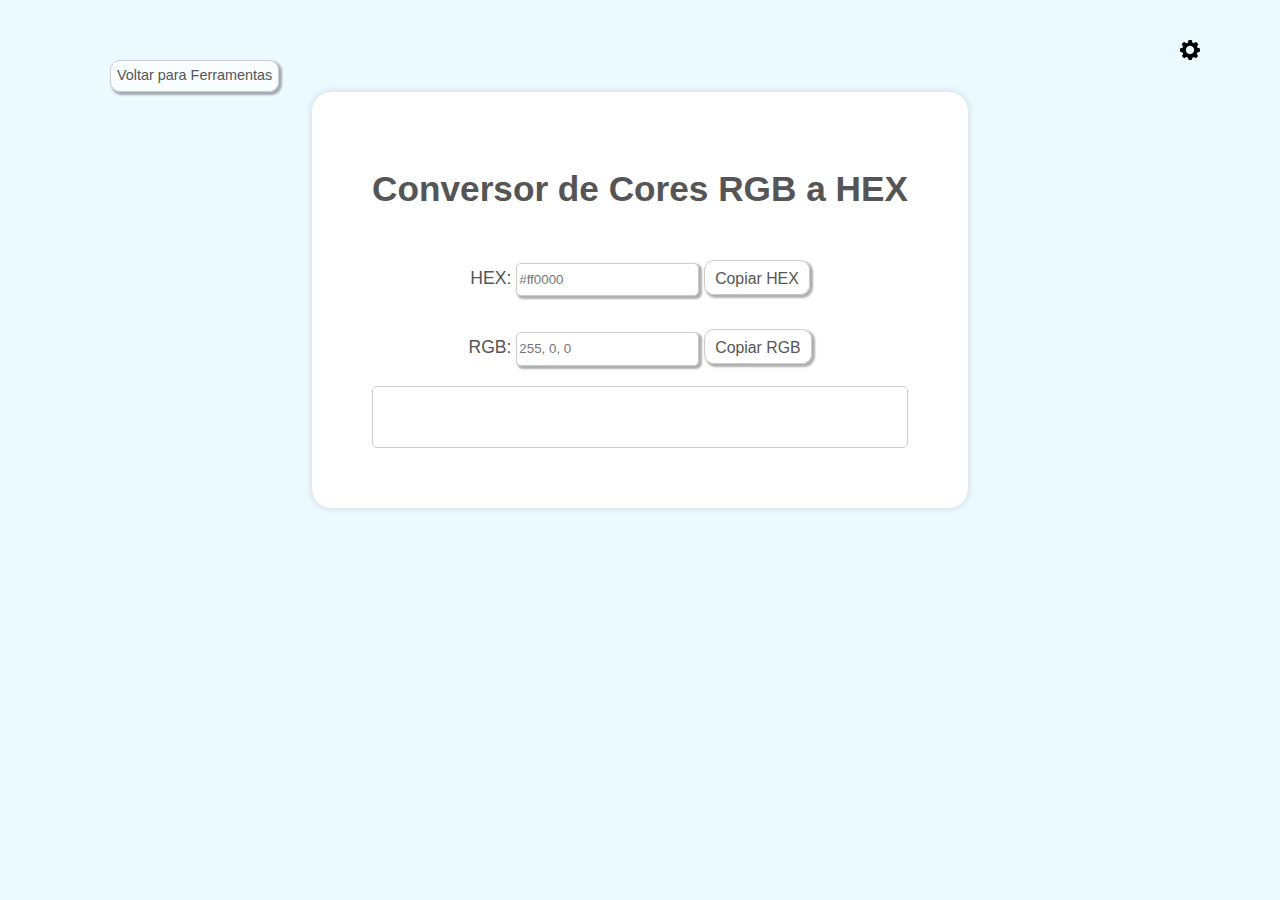
<file: Projects/projetoHackteen2025-main/projetoHackteen2025-main/tools/converteRGB.html>
<!DOCTYPE html>
<html lang="pt-br">
  <head>
    <meta charset="UTF-8" />
    <meta name="viewport" content="width=device-width, initial-scale=1.0" />
    <title>Conversor de RGB para HEX</title>
    <link rel="stylesheet" href="../src/css/style.css" />
    <link rel="stylesheet" href="../src/css/pageBody.css" />
    <link rel="stylesheet" href="../src/css/tools.css" />
  </head>
  <body>
    <div id="container">
      <div id="pageBody">
        <div class="configurations">
          <img
            src="../src/img/settings-gear.svg"
            alt="configurações"
            id="configGear"
          />
          <div class="configDropdown" id="configDropdown">
            <select name="themeChoice" id="themeChoice">
              <option value="light">Tema claro</option>
              <option value="dark">Tema escuro</option>
              <option value="contrast">Alto Constraste</option>
            </select>
            <select name="fontChoice" id="fontChoice">
              <option value="small">Fonte pequena</option>
              <option value="mid">Fonte normal</option>
              <option value="big">Fonte grande</option>
            </select>
            <br />
          </div>
        </div>
        <a
          href="../products.html"
          style="margin-right: auto; margin-left: 30px"
        >
          <button>Voltar para Ferramentas</button>
        </a>
        <div class="generalText division" style="text-align: center">
          <h1>Conversor de Cores RGB a HEX</h1>
          <br />
          <div class="fieldGroup">
            <label for="hex">HEX:</label>
            <input
              type="text"
              id="hex"
              placeholder="#ff0000"
              oninput="converterHex()"
            />
            <button class="copyBtn" onclick="copiar('hex')">Copiar HEX</button>
          </div>
          <br />
          <div class="fieldGroup">
            <label for="rgb">RGB:</label>
            <input
              type="text"
              id="rgb"
              placeholder="255, 0, 0"
              oninput="converterRgb()"
            />
            <button class="copyBtn" onclick="copiar('rgb')">Copiar RGB</button>
          </div>

          <div id="corPreview"></div>
        </div>
      </div>
    </div>
    <script src="../src/js/convertRGB.js"></script>
    <script src="../src/js/theme.js"></script>
    <script src="../src/js/font.js"></script>
    <script src="../src/js/config.js"></script>
  </body>
</html>
</file>
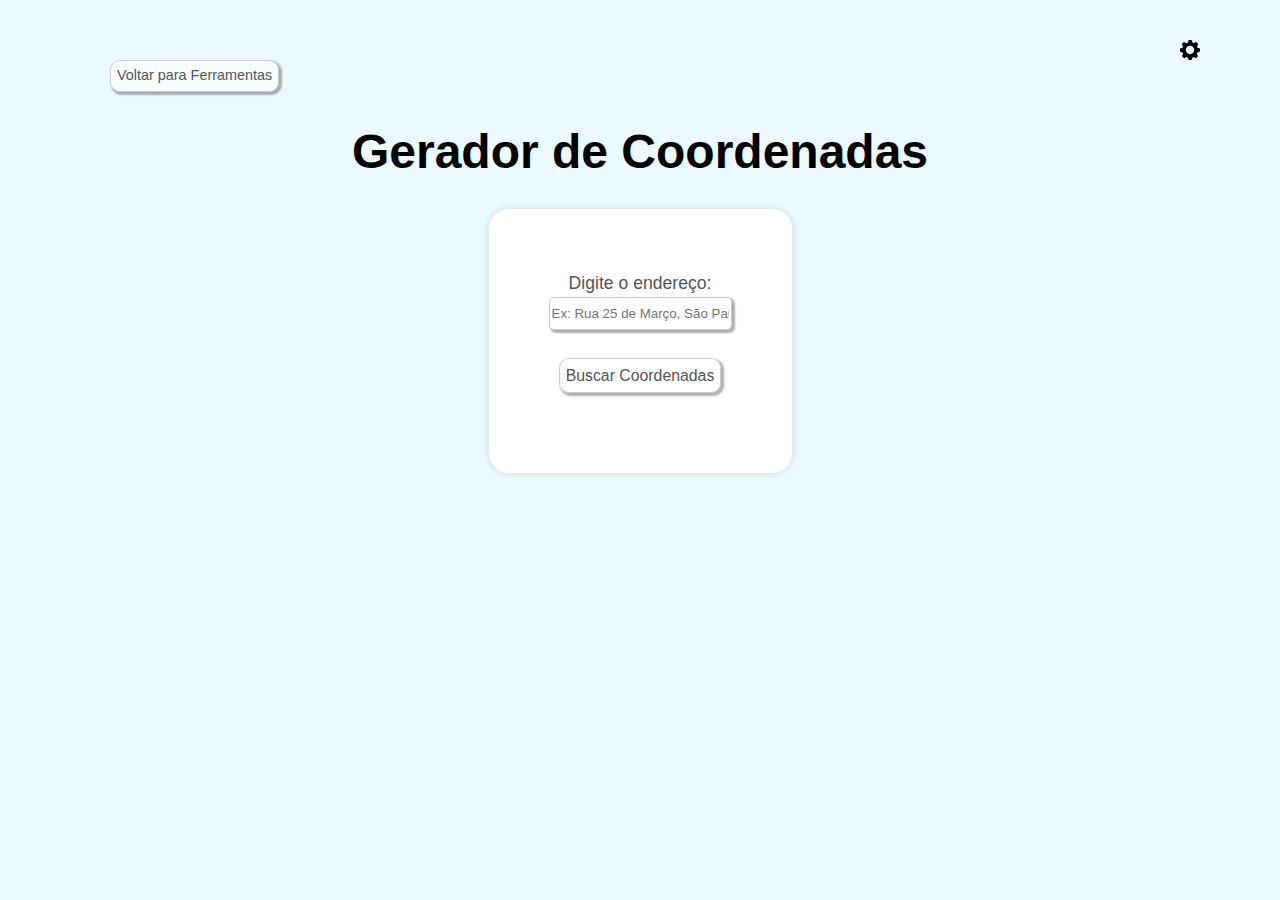
<file: Projects/projetoHackteen2025-main/projetoHackteen2025-main/tools/cordenadas.html>
<!DOCTYPE html>
<html lang="pt-br">
  <head>
    <meta charset="UTF-8" />
    <meta name="viewport" content="width=device-width, initial-scale=1.0" />
    <title>Gerador de Coordenadas</title>
    <link rel="stylesheet" href="../src/css/style.css" />
    <link rel="stylesheet" href="../src/css/pageBody.css" />
    <link rel="stylesheet" href="../src/css/tools.css" />
  </head>

  <body>
    <div id="container">
      <div id="pageBody">
        <div class="configurations">
          <img
            src="../src/img/settings-gear.svg"
            alt="configurações"
            id="configGear"
          />
          <div class="configDropdown" id="configDropdown">
            <select name="themeChoice" id="themeChoice">
              <option value="light">Tema claro</option>
              <option value="dark">Tema escuro</option>
              <option value="contrast">Alto Constraste</option>
            </select>
            <select name="fontChoice" id="fontChoice">
              <option value="small">Fonte pequena</option>
              <option value="mid">Fonte normal</option>
              <option value="big">Fonte grande</option>
            </select>
            <br />
          </div>
        </div>
        <a
          href="../products.html"
          style="margin-right: auto; margin-left: 30px"
        >
          <button>Voltar para Ferramentas</button>
        </a>
        <h1 class="title" style="margin-bottom: 30px">
          Gerador de Coordenadas
        </h1>

        <div class="generalText division" style="text-align: center">
          <label for="endereco">Digite o endereço:</label><br />
          <input
            type="text"
            id="endereco"
            placeholder="Ex: Rua 25 de Março, São Paulo"
          /><br /><br />
          <button id="buscarEndereco">Buscar Coordenadas</button>
          <p id="resultado" style="margin-top: 20px; font-weight: bold"></p>
          <a id="linkGoogleMaps" href="#" target="_blank" style="display: none"
            >Abrir no Google Maps</a
          >
        </div>
      </div>
    </div>

    <script src="../src/js/cordenadas.js"></script>
    <script src="../src/js/theme.js"></script>
    <script src="../src/js/font.js"></script>
    <script src="../src/js/config.js"></script>
  </body>
</html>
</file>
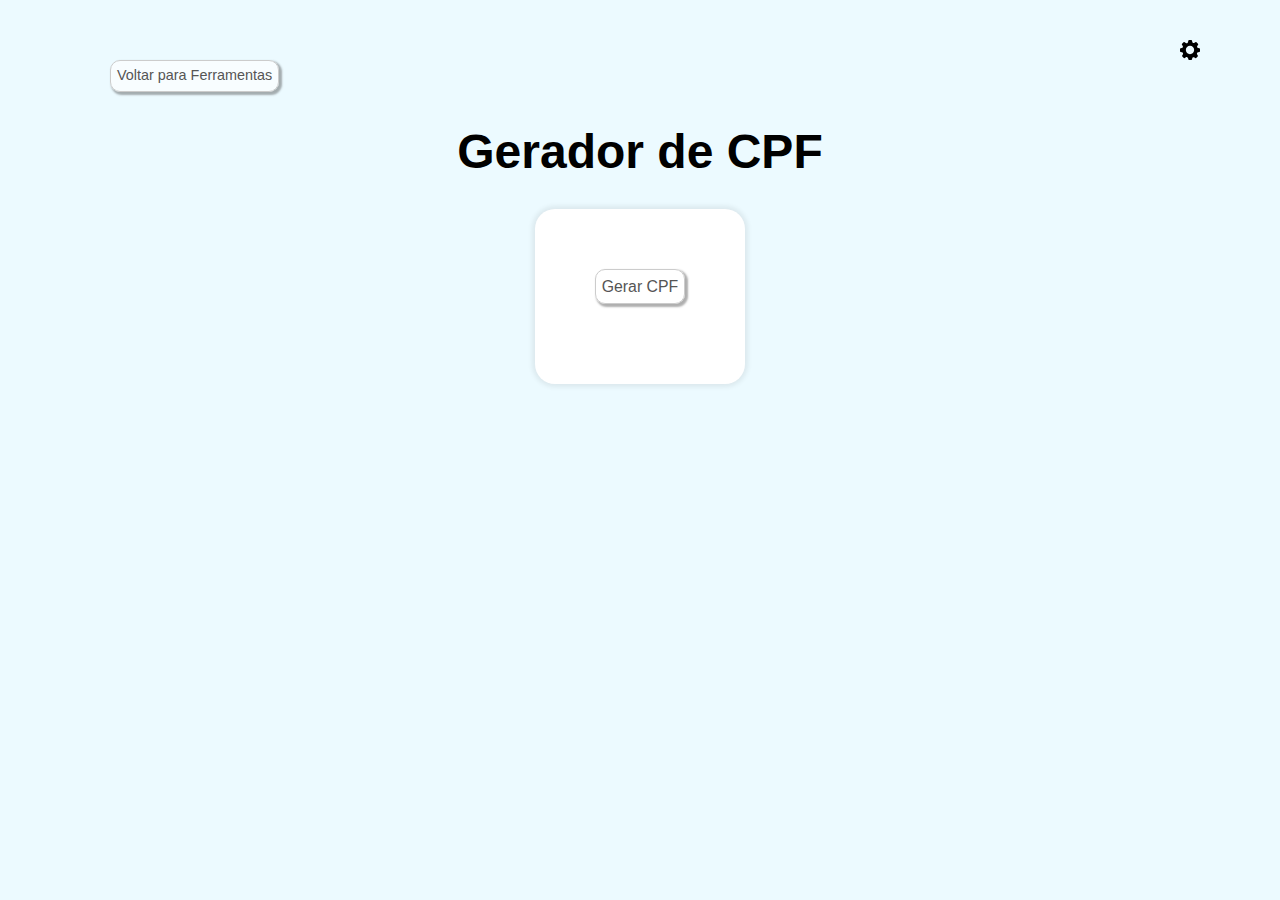
<file: Projects/projetoHackteen2025-main/projetoHackteen2025-main/tools/cpf.html>
<!DOCTYPE html>
<html lang="pt-br">
  <head>
    <meta charset="UTF-8" />
    <meta name="viewport" content="width=device-width, initial-scale=1.0" />
    <title>Gerador de CPF</title>
    <title>Verificador de Número Primo</title>
    <link rel="stylesheet" href="../src/css/style.css" />
    <link rel="stylesheet" href="../src/css/pageBody.css" />
    <link rel="stylesheet" href="../src/css/tools.css" />
  </head>

  <body>
    <div id="container">
      <div id="pageBody">
        <div class="configurations">
          <img
            src="../src/img/settings-gear.svg"
            alt="configurações"
            id="configGear"
          />
          <div class="configDropdown" id="configDropdown">
            <select name="themeChoice" id="themeChoice">
              <option value="light">Tema claro</option>
              <option value="dark">Tema escuro</option>
              <option value="contrast">Alto Constraste</option>
            </select>
            <select name="fontChoice" id="fontChoice">
              <option value="small">Fonte pequena</option>
              <option value="mid">Fonte normal</option>
              <option value="big">Fonte grande</option>
            </select>
            <br />
          </div>
        </div>
        <a
          href="../products.html"
          style="margin-right: auto; margin-left: 30px"
        >
          <button>Voltar para Ferramentas</button>
        </a>
        <h1 class="title" style="margin-bottom: 30px">Gerador de CPF</h1>

        <div class="generalText division" style="text-align: center">
          <button onclick="gerarCPF()">Gerar CPF</button>
          <p id="cpfGerado" style="margin-top: 20px; font-weight: bold"></p>
        </div>
      </div>
    </div>

    <script src="../src/js/cpf.js"></script>
    <script src="../src/js/theme.js"></script>
    <script src="../src/js/font.js"></script>
    <script src="../src/js/config.js"></script>
  </body>
</html>
</file>
<file: Projects/projetoHackteen2025-main/projetoHackteen2025-main/src/css/style.css>
body {
  margin: 0;
  --bg-color: #e0f7ff9e;
  --text-color: #555;
  --title-color: black;
  --division-color: white;
  --shadow-color: rgba(0, 0, 0, 0.07);
  --hover-shadow-color: rgba(0, 0, 0, 0.2);
  --navbar-bg-color: gray;
  --navbar-text-color: whitesmoke;
  --navbar-bg-hover: rgb(101, 101, 101);
  --navbar-active: rgb(156, 156, 156);
  background-color: var(--bg-color);
}
#container {
  display: flex;
  font-family: Helvetica, Arial;
}

.lightBlue {
  color: rgb(77, 202, 255) !important;
}

.darkBlue {
  color: rgb(0, 108, 152) !important;
}

.redSmallWarning {
  color: red;
  font-size: 0.85em;
  margin-bottom: 20px;
}

.pageWrapper {
  max-width: 900px;
  margin-bottom: 40px;
}

.division {
  background-color: var(--division-color);

  padding: 5px 40px;
  margin: 20px 0 40px;

  border-radius: 20px;
  box-shadow: 0px 0px 5px 3px var(--shadow-color);
  transition: box-shadow 0.3s ease;
}
.division:hover {
  box-shadow: 0px 0px 7px 4px var(--hover-shadow-color);
}

option {
  color: black;
}
#corPreview {
      height: 60px;
      margin-top: 20px;
      border: 1px solid #ccc;
      border-radius: 5px;
    }
button.copyBtn {
      margin-top: 5px;
      padding: 5px 10px;
      cursor: pointer;
    }
</file>
<file: Projects/projetoHackteen2025-main/projetoHackteen2025-main/src/css/navBar.css>
#sideNavbar {
  position: sticky;
  top: 0;
  height: 100vh;
  flex: 0 1 210px;

  padding-left: 10px;
  padding-bottom: auto;
  margin-right: 80px;

  background-color: var(--navbar-bg-color);
  color: var(--navbar-text-color);

  display: flex;
  flex-direction: column;
  align-items: center;
}

@media (max-width: 850px) {
  #sideNavbar {
    margin-right: 25px !important;
  }
}

.logo {
  width: 100px;

  margin-top: 7px;
  margin-right: 10px;

  border-radius: 20px;
  box-shadow: 0px 0px 5px 3px var(--shadow-color);
  transition: box-shadow 0.3s ease;
}
.logo:hover {
  box-shadow: 0px 0px 7px 4px var(--hover-shadow-color);
}

#sideNavbar div.name {
  padding-top: 10px;
  padding-right: 10px;

  text-align: center;
  font-weight: bold;
  font-size: 100%;
  color: var(--navbar-text-color);
}

ul.nav {
  list-style-type: none;
  padding-left: 0;
}

ul.nav li {
  padding: 15px 0;

  text-align: center;
  font-family: Helvetica, Arial;
  text-decoration: none;
  font-weight: bold;
  border-radius: 10px;
}

ul.nav li:hover {
  background-color: var(--navbar-bg-hover);
}

.active {
  background-color: var(--navbar-active);
}

ul.nav a {
  text-decoration: none;
  color: var(--navbar-text-color);
}

ul.nav a li span {
  padding: 2px 3px;
}

#copyright {
  margin: auto 10px 10px 0;
  font-weight: bold;
}

#products {
  cursor: pointer;
}

.expandable-content {
  display: none;
  margin-top: 10px;
}

.expandable-content a {
  display: block;
  color: black;
  text-decoration: none;
  padding: 5px 0;
}

.expandable-content a:hover {
  background-color: var(--navbar-bg-hover);
}

#toolsContent {
  display: block;
  position: absolute;

  background-color: var(--navbar-bg-color);
  transition: opacity 0.2s ease, transform 0.2s ease;

  opacity: 0;
  pointer-events: none;

  padding: 13px;
  border-radius: 6px;
  bottom: 10px;
  height: 80vh;
  overflow-y: scroll;
}
</file>
<file: Projects/projetoHackteen2025-main/projetoHackteen2025-main/src/css/pageBody.css>
#pageBody {
  display: flex;
  flex-direction: column;
  align-items: center;
  flex-grow: 1;

  margin-top: 40px;
  margin-right: 80px;
  width: 100%;
}

@media (max-width: 850px) {
  #pageBody {
    margin-right: 25px !important;
  }
}

.title {
  text-align: center;
  font-size: 3em;
  font-weight: bold;

  color: var(--title-color);
  margin-bottom: 20px;
}

h2.title {
  font-size: 2em;
}

.generalText {
  margin: 0 0 35px;
  font-size: 1.1em;
  line-height: 1.6em;
  color: var(--text-color);
  text-align: justify;
}

.sidewaysSectionOrganizer {
  display: flex;
  justify-content: space-evenly;
  align-self: stretch;
  gap: 40px;
}

.configurations {
  position: relative;
  align-self: flex-end;
  display: flex;
  flex-direction: column;
  align-items: flex-end;
}
.configurations img {
  color: var(--text-color);
  width: 20px;
}
.configurations img:hover {
  cursor: pointer;
}

.configDropdown {
  background-color: var(--navbar-bg-color);
  opacity: 0;
  transform: translateY(-10px);

  padding: 10px;
  border-radius: 6px;

  position: absolute;
  right: 0;
  top: 30px;
  transition: opacity 0.35s ease, transform 0.35s ease;
}

#themeChoice,
#fontChoice {
  margin-bottom: 10px;
  width: auto;

  background-color: transparent;

  border: none;
  border-radius: 5px;

  cursor: pointer;

  color: var(--navbar-text-color);
  font-size: 0.9em;
  font-weight: bold;

  box-shadow: none;
}
</file>
<file: Projects/projetoHackteen2025-main/projetoHackteen2025-main/src/css/slider.css>
.slider {
  width: 100%;
  max-width: 1000px;
  height: 350px;
  margin: 50px auto;
  position: relative;
  overflow: hidden;
  border-radius: 10px;
}

.slides {
  position: relative;
  width: 100%;
  height: 100%;
}

.slide-container {
  display: flex;
  width: 400%; /* 4 imagens */
  height: 100%;
  transition: margin-left 0.5s ease-in-out;
}

.slide {
  width: 100%;
  height: 100%;
}

.slide img {
  width: 100%;
  height: 100%;
}

.slides input {
  display: none;
}

/* Navegação Manual */
.manual-navigation {
  position: absolute;
  width: 100%;
  bottom: 10px;
  display: flex;
  justify-content: center;
  gap: 10px;
}

.manual-btn {
  border: 2px solid #555;
  padding: 5px;
  border-radius: 50%;
  cursor: pointer;
  transition: 0.3s;
}

.manual-btn:hover {
  background-color: #555;
}

.navigation-auto {
  display: none;
}

#radio1:checked ~ .slide-container {
  margin-left: 0;
}
#radio2:checked ~ .slide-container {
  margin-left: -100%;
}
#radio3:checked ~ .slide-container {
  margin-left: -200%;
}
#radio4:checked ~ .slide-container {
  margin-left: -300%;
}
</file>
<file: Projects/projetoHackteen2025-main/projetoHackteen2025-main/src/css/aboutUs.css>
@media (max-width: 900px) {
  .sidewaysSectionOrganizer .division {
    padding: 1px 20px;
    margin: 5px 0 5px;
  }
  .sidewaysSectionOrganizer {
    flex-wrap: wrap;
  }
}

.cards {
  flex-wrap: wrap;
  justify-content: center;
  gap: 40px;
}

.card {
  padding: 25px;
  margin: 0;

  max-width: 300px;
  min-width: 150px;

  display: flex;
  flex-direction: column;
  align-items: center;
}
.anim-card-hover {
  transition: transform 0.3s ease, box-shadow 0.3s ease;
  box-shadow: 0px 0px 5px 3px var(--shadow-color);
}

.anim-card-hover:hover {
  transform: scale(1.05);
  box-shadow: 0px 0px 7px 4px var(--hover-shadow-color);
}

.click-bounce:active {
  transform: scale(0.95);
}

.profilePicture img {
  width: 200px;
  height: 200px;

  overflow: hidden;
  object-fit: cover;
  border-radius: 50%;
}

.description {
  background-color: #c4d1d56d;
  text-align: center;
  border-radius: 6px;
  padding: 10px;
  margin: 0px;
  font-size: 95%;
}

.githubLogoWrapper {
  margin-top: auto;
}

.githubLogo {
  width: 35px;
  margin-top: 25px;
}
</file>
<file: Projects/projetoHackteen2025-main/projetoHackteen2025-main/src/css/contact.css>
#feedbackWrapper {
  background-color: var(--division-color);

  padding: 20px;
  margin: 20px 0 40px;

  border-radius: 20px;
  box-shadow: 0px 0px 5px 3px var(--shadow-color);
  transition: box-shadow 0.3s ease;
}
#feedbackWrapper:hover {
  box-shadow: 0px 0px 7px 4px var(--hover-shadow-color);
}

.otherContact {
  padding: 0 20px;
  border-left: 2px solid #ccc;
}

.sidewaysSectionOrganizer > * {
  padding: 0 10px;
}

@media (max-width: 970px) {
  .sidewaysSectionOrganizer {
    flex-direction: column;
  }
  .otherContact {
    border-top: 2px solid #ccc;
    border-left: none;
  }
}

#emailForm {
  display: flex;
  flex-direction: column;
}

#subject,
#body {
  width: 100%;

  border: 1px solid #ccc;
  border-radius: 5px;

  box-shadow: 2px 2px 2px 1px rgba(60, 60, 60, 0.412);
}

#subject {
  height: 2em;
}

#emailButton {
  width: 145px;
  height: 62px;
  align-self: center;
  margin-top: 20px;

  background-color: #ffffff9e;

  font-size: 0.9em;
  line-height: 1.6em;
  color: #555;

  border: 1px solid #ccc;
  border-radius: 10px;

  box-shadow: 2px 2px 2px 1px rgba(60, 60, 60, 0.412);
}

#emailButton:hover {
  cursor: pointer;
  background-color: rgb(235, 235, 235);
}

.emailContact {
  color: var(--text-color);
}
</file>
<file: Projects/projetoHackteen2025-main/projetoHackteen2025-main/src/css/products.css>
#toolsList {
  display: grid;
  align-content: center;
  grid-template-columns: repeat(auto-fit, minmax(294px, 1fr));
  gap: 20px;
  width: 80%;
}

.tool {
  display: flex;
  align-items: center;
  overflow: hidden;

  --h: 110px;
  height: var(--h);
  width: 100%;

  border-radius: 20px;
  box-shadow: 0px 0px 5px 3px rgba(0, 0, 0, 0.07);

  background-color: white;

  margin-bottom: 20px;
  transition: transform 0.3s ease, box-shadow 0.3s ease;
}
.toolWrapper:hover .tool {
  transform: scale(1.05);
  box-shadow: 0 10px 20px rgba(0, 0, 0, 0.2);
}


.toolWrapper:active .tool {
  transform: scale(0.95);
}

.tool:hover {
  background-color: rgb(235, 235, 235);
}

.toolImage {
  height: calc(var(--h) - 30px);
  width: auto;
  padding: 0 20px;
  width: 120px;
  
}

.tool p {
  color: rgb(35, 35, 35);
  font-weight: bold;
  font-size: 1.15em;
  padding: 20px;
}

@media (max-width: 690px) {
  .tool {
    --h: 80px;
    font-size: 1.3em;
  }
}

#toolsList a {
  text-decoration: none;
  display: block;
}

#searchFeedback {
  display: none;
}
</file>
<file: Projects/projetoHackteen2025-main/projetoHackteen2025-main/src/css/pesquisa.css>
.search-container {
  text-align: center;
  margin-bottom: 30px;
}

#searchInput {
  padding: 10px;
  width: 800px;
  font-size: 16px;

  border: 1px solid #ccc;
  border-radius: 5px;

  box-shadow: 2px 2px 2px 1px rgba(60, 60, 60, 0.412);
  margin-top: 10px;
}

@media (max-width: 1300px) {
  #searchInput {
    width: 350px;
  }
}
</file>
<file: Projects/projetoHackteen2025-main/projetoHackteen2025-main/src/css/tools.css>
#pageBody {
  margin-left: 80px;
}

@media (max-width: 850px) {
  #pageBody {
    margin-left: 25px !important;
  }
}

input,
textarea {
  height: 2.2em;

  border: 1px solid #ccc;
  border-radius: 5px;

  box-shadow: 2px 2px 2px 1px rgba(60, 60, 60, 0.412);
}
textarea {
  height: 150px;
  width: 300px;
}

button,
select {
  height: 2.2em;
  background-color: #ffffff9e;

  font-size: 0.9em;
  line-height: 1.6em;
  color: #555;

  border: 1px solid #ccc;
  border-radius: 10px;

  box-shadow: 2px 2px 2px 1px rgba(60, 60, 60, 0.412);

  cursor: pointer;
}

.division {
  padding: 60px;
}

.generalText {
  margin: 0;
}
</file>
